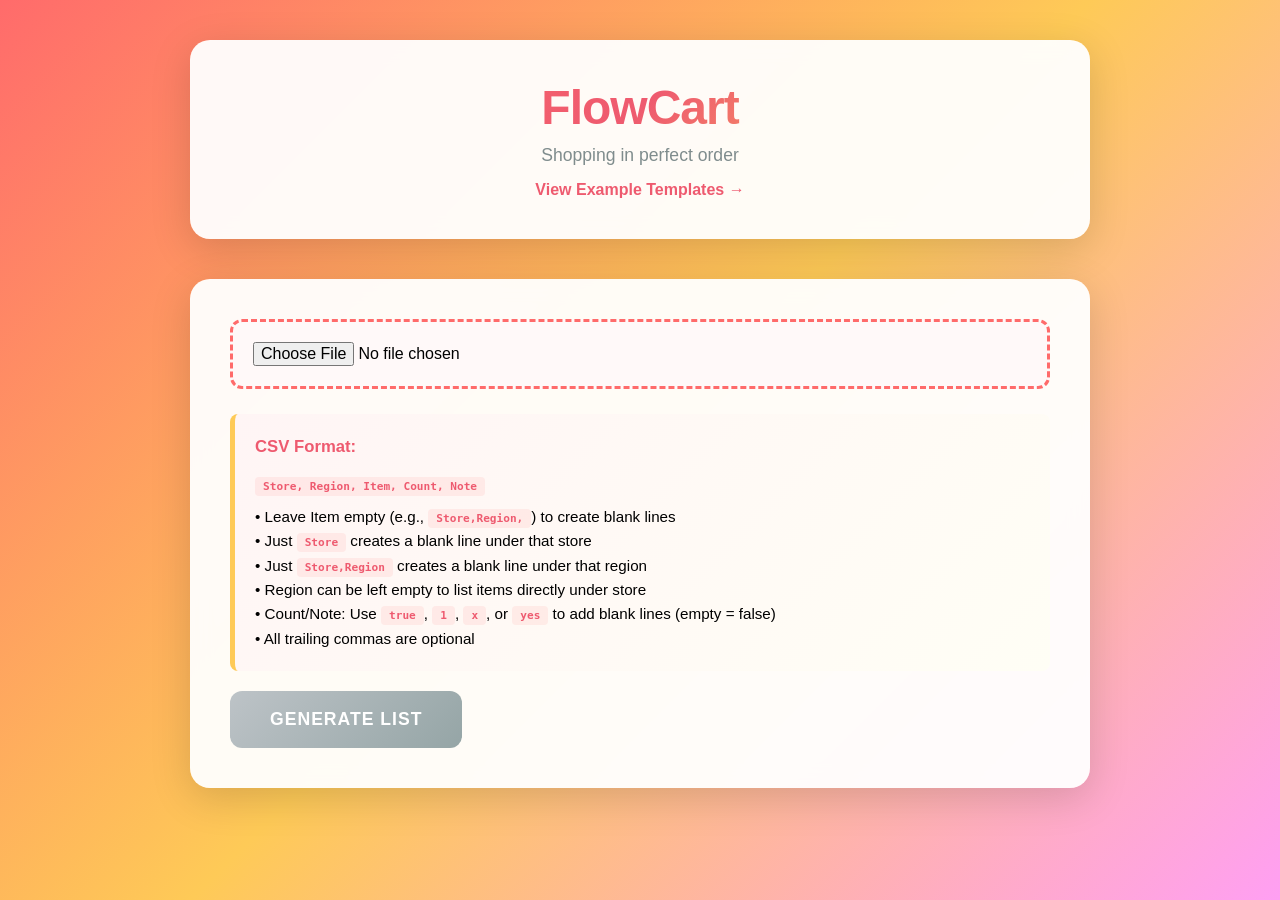
<file: index.html>
<!DOCTYPE html>
<html lang="en">
<head>
  <meta charset="UTF-8">
  <meta name="viewport" content="width=device-width, initial-scale=1.0">
  <title>FlowCart - Grocery List Generator</title>
  <meta name="description" content="Generate printable, store-organized grocery lists from simple CSV files. Shop in perfect order.">
  <link rel="icon" type="image/svg+xml" href="favicon.svg">
  <link rel="stylesheet" href="css/common.css">
  <link rel="stylesheet" href="css/grocery-list.css">
</head>
<body>
  <div class="container">
    <header>
      <h1>FlowCart</h1>
      <div class="subtitle">Shopping in perfect order</div>
      <a href="gallery.html" style="display: inline-block; margin-top: 15px; color: #ee5a6f; text-decoration: none; font-weight: 600; font-size: 1em; transition: all 0.3s ease;">View Example Templates →</a>
    </header>

    <div class="upload-section">
      <div class="file-input-wrapper">
        <input type="file" id="csvFile" accept=".csv" />
      </div>

      <div class="instructions">
        <h3>CSV Format:</h3>
        <p><code>Store, Region, Item, Count, Note</code></p>
        <p style="margin-top: 8px;">
          • Leave Item empty (e.g., <code>Store,Region,</code>) to create blank lines<br>
          • Just <code>Store</code> creates a blank line under that store<br>
          • Just <code>Store,Region</code> creates a blank line under that region<br>
          • Region can be left empty to list items directly under store<br>
          • Count/Note: Use <code>true</code>, <code>1</code>, <code>x</code>, or <code>yes</code> to add blank lines (empty = false)<br>
          • All trailing commas are optional
        </p>
      </div>

      <button id="generateBtn" disabled>Generate List</button>
      <div id="error" class="error" style="display: none;"></div>
    </div>

    <div id="preview"></div>
  </div>

  <script src="js/shared.js"></script>
  <script src="js/grocery-list.js"></script>
</body>
</html>
</file>
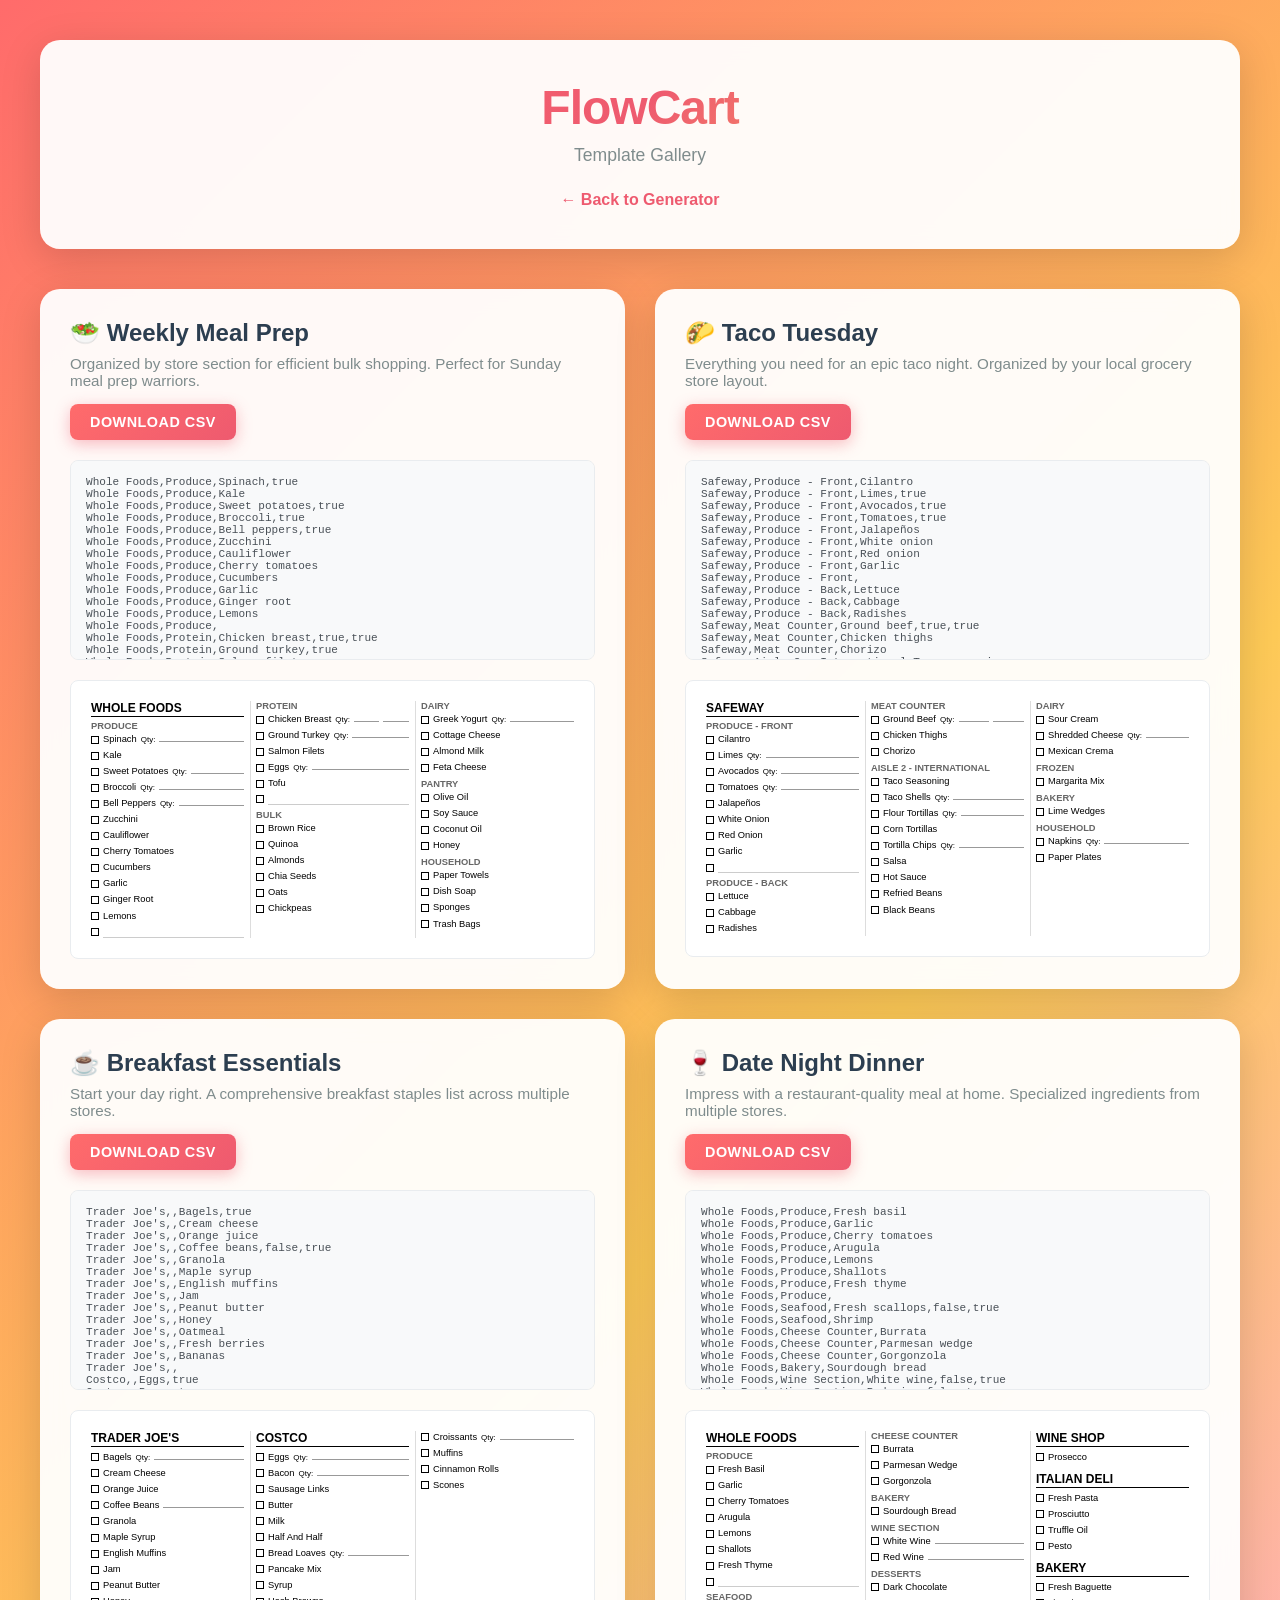
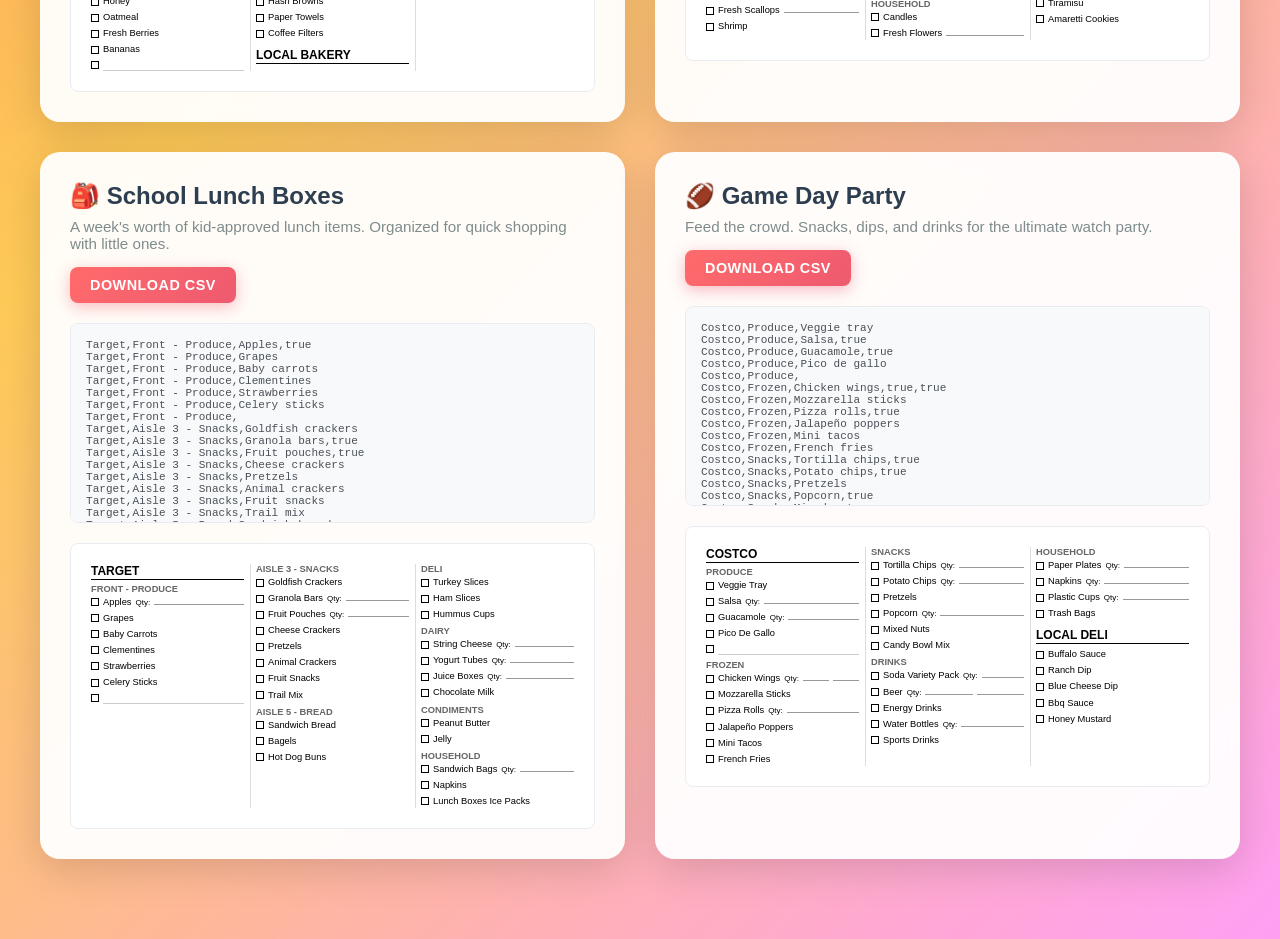
<file: gallery.html>
<!DOCTYPE html>
<html lang="en">
<head>
  <meta charset="UTF-8">
  <meta name="viewport" content="width=device-width, initial-scale=1.0">
  <title>FlowCart - Template Gallery</title>
  <meta name="description" content="Browse example grocery list templates for FlowCart. Download CSVs and start shopping in perfect order.">
  <link rel="icon" type="image/svg+xml" href="favicon.svg">
  <link rel="stylesheet" href="css/common.css">
  <link rel="stylesheet" href="css/gallery.css">
</head>
<body>
  <div class="container">
    <header>
      <h1>FlowCart</h1>
      <div class="subtitle">Template Gallery</div>
      <a href="/" class="back-link">← Back to Generator</a>
    </header>

    <div class="gallery">
      <!-- Template 1: Weekly Meal Prep -->
      <div class="template-card">
        <div class="template-header">
          <div class="template-title">🥗 Weekly Meal Prep</div>
          <div class="template-description">Organized by store section for efficient bulk shopping. Perfect for Sunday meal prep warriors.</div>
          <button class="download-btn" onclick="downloadCSV('weekly-meal-prep')">Download CSV</button>
        </div>

        <div class="csv-preview">
          <pre id="csv-weekly-meal-prep"></pre>
        </div>

        <div class="list-preview" id="preview-weekly-meal-prep"></div>
      </div>

      <!-- Template 2: Taco Tuesday -->
      <div class="template-card">
        <div class="template-header">
          <div class="template-title">🌮 Taco Tuesday</div>
          <div class="template-description">Everything you need for an epic taco night. Organized by your local grocery store layout.</div>
          <button class="download-btn" onclick="downloadCSV('taco-tuesday')">Download CSV</button>
        </div>

        <div class="csv-preview">
          <pre id="csv-taco-tuesday"></pre>
        </div>

        <div class="list-preview" id="preview-taco-tuesday"></div>
      </div>

      <!-- Template 3: Breakfast Essentials -->
      <div class="template-card">
        <div class="template-header">
          <div class="template-title">☕ Breakfast Essentials</div>
          <div class="template-description">Start your day right. A comprehensive breakfast staples list across multiple stores.</div>
          <button class="download-btn" onclick="downloadCSV('breakfast-essentials')">Download CSV</button>
        </div>

        <div class="csv-preview">
          <pre id="csv-breakfast-essentials"></pre>
        </div>

        <div class="list-preview" id="preview-breakfast-essentials"></div>
      </div>

      <!-- Template 4: Date Night -->
      <div class="template-card">
        <div class="template-header">
          <div class="template-title">🍷 Date Night Dinner</div>
          <div class="template-description">Impress with a restaurant-quality meal at home. Specialized ingredients from multiple stores.</div>
          <button class="download-btn" onclick="downloadCSV('date-night')">Download CSV</button>
        </div>

        <div class="csv-preview">
          <pre id="csv-date-night"></pre>
        </div>

        <div class="list-preview" id="preview-date-night"></div>
      </div>

      <!-- Template 5: Kids' Lunch Boxes -->
      <div class="template-card">
        <div class="template-header">
          <div class="template-title">🎒 School Lunch Boxes</div>
          <div class="template-description">A week's worth of kid-approved lunch items. Organized for quick shopping with little ones.</div>
          <button class="download-btn" onclick="downloadCSV('kids-lunch')">Download CSV</button>
        </div>

        <div class="csv-preview">
          <pre id="csv-kids-lunch"></pre>
        </div>

        <div class="list-preview" id="preview-kids-lunch"></div>
      </div>

      <!-- Template 6: Game Day Party -->
      <div class="template-card">
        <div class="template-header">
          <div class="template-title">🏈 Game Day Party</div>
          <div class="template-description">Feed the crowd. Snacks, dips, and drinks for the ultimate watch party.</div>
          <button class="download-btn" onclick="downloadCSV('game-day')">Download CSV</button>
        </div>

        <div class="csv-preview">
          <pre id="csv-game-day"></pre>
        </div>

        <div class="list-preview" id="preview-game-day"></div>
      </div>
    </div>
  </div>

  <script src="js/shared.js"></script>
  <script src="js/gallery.js"></script>
</body>
</html>
</file>
<file: css/common.css>
* {
  margin: 0;
  padding: 0;
  box-sizing: border-box;
}

body {
  font-family: -apple-system, BlinkMacSystemFont, 'Segoe UI', 'Arial', sans-serif;
  background: linear-gradient(135deg, #ff6b6b 0%, #feca57 50%, #ff9ff3 100%);
  min-height: 100vh;
  padding: 40px 20px;
}

header {
  text-align: center;
  margin-bottom: 40px;
  padding: 40px 30px;
  background: rgba(255, 255, 255, 0.95);
  color: #2c3e50;
  border-radius: 20px;
  box-shadow: 0 10px 40px rgba(0, 0, 0, 0.15);
  backdrop-filter: blur(10px);
}

h1 {
  font-size: 3em;
  font-weight: 700;
  letter-spacing: -1px;
  background: linear-gradient(135deg, #ff6b6b, #ee5a6f, #feca57);
  -webkit-background-clip: text;
  -webkit-text-fill-color: transparent;
  background-clip: text;
  margin-bottom: 10px;
}

.subtitle {
  font-size: 1.1em;
  color: #7f8c8d;
  font-weight: 400;
}

.store-section {
  margin-bottom: 8px;
}

.store-header {
  font-weight: bold;
  text-transform: uppercase;
  border-bottom: 1.5px solid #000;
  padding-bottom: 1px;
  margin-bottom: 4px;
}

.region-section {
  margin-bottom: 5px;
  break-inside: avoid;
}

.region-header {
  font-weight: bold;
  text-transform: uppercase;
  color: #666;
  margin-bottom: 2px;
}

.item {
  display: flex;
  align-items: center;
  margin-bottom: 3px;
  line-height: 1.4;
  break-inside: avoid;
}

.checkbox {
  width: 8px;
  height: 8px;
  border: 1px solid #000;
  margin-right: 4px;
  flex-shrink: 0;
}

.item-content {
  flex: 1;
  display: flex;
  align-items: baseline;
}

.item-name {
  font-weight: normal;
  color: #000;
}

.item-count {
  flex: 1;
  margin-left: 4px;
  height: 9px;
  min-width: 20px;
}

.item-note {
  flex: 1;
  margin-left: 4px;
  height: 9px;
  min-width: 20px;
}

.blank-item {
  border-bottom: 1px solid #ccc;
  min-height: 12px;
}
</file>
<file: css/grocery-list.css>
.container {
  max-width: 900px;
  margin: 0 auto;
}

.store-header {
  font-size: 8.5pt;
  letter-spacing: 0.3px;
}

.region-header {
  font-size: 6.5pt;
  letter-spacing: 0.2px;
}

.region-section {
  page-break-inside: avoid;
}

.item {
  font-size: 6.5pt;
  page-break-inside: avoid;
}

.item-name {
  flex-shrink: 0;
}

.item-count {
  border-bottom: 1px solid #ccc;
}

.item-note {
  border-bottom: 1px solid #ccc;
}

.upload-section {
  background: rgba(255, 255, 255, 0.95);
  padding: 40px;
  border-radius: 20px;
  box-shadow: 0 10px 40px rgba(0, 0, 0, 0.15);
  margin-bottom: 30px;
  backdrop-filter: blur(10px);
}

.file-input-wrapper {
  position: relative;
  display: inline-block;
  width: 100%;
}

input[type="file"] {
  width: 100%;
  padding: 20px;
  border: 3px dashed #ff6b6b;
  border-radius: 12px;
  cursor: pointer;
  font-family: -apple-system, BlinkMacSystemFont, 'Segoe UI', 'Arial', sans-serif;
  font-size: 1em;
  background: #fff9f9;
  transition: all 0.3s ease;
}

input[type="file"]:hover {
  border-color: #ee5a6f;
  background: #fff;
  transform: scale(1.01);
}

.instructions {
  margin-top: 25px;
  padding: 20px;
  background: linear-gradient(135deg, #fff5f5, #fffef5);
  border-left: 5px solid #feca57;
  border-radius: 8px;
  font-size: 0.95em;
  line-height: 1.6;
}

.instructions h3 {
  margin-bottom: 12px;
  color: #ee5a6f;
  font-size: 1.1em;
}

.instructions code {
  background: rgba(255, 107, 107, 0.1);
  padding: 3px 8px;
  border-radius: 4px;
  font-size: 0.9em;
  color: #ee5a6f;
  font-weight: 600;
}

button {
  background: linear-gradient(135deg, #ff6b6b, #ee5a6f);
  color: white;
  border: none;
  padding: 18px 40px;
  font-size: 1.1em;
  font-family: -apple-system, BlinkMacSystemFont, 'Segoe UI', 'Arial', sans-serif;
  font-weight: 600;
  cursor: pointer;
  border-radius: 12px;
  text-transform: uppercase;
  letter-spacing: 1px;
  margin-top: 20px;
  box-shadow: 0 4px 15px rgba(238, 90, 111, 0.4);
  transition: all 0.3s ease;
}

button:hover {
  background: linear-gradient(135deg, #ee5a6f, #d63447);
  transform: translateY(-2px);
  box-shadow: 0 6px 25px rgba(238, 90, 111, 0.5);
}

button:active {
  transform: translateY(0);
}

button:disabled {
  background: linear-gradient(135deg, #bdc3c7, #95a5a6);
  cursor: not-allowed;
  box-shadow: none;
  transform: none;
}

/* Print Styles */
@media print {
  @page {
    size: landscape;
    margin: 0.15in;
  }

  body {
    background: white;
    padding: 0;
    margin: 0;
  }

  .container {
    max-width: 100%;
  }

  header, .upload-section, button {
    display: none;
  }

  .print-list {
    display: inline-block !important;
    width: 49%;
    vertical-align: top;
    page-break-inside: avoid;
  }

  .print-list:nth-of-type(2n) {
    margin-left: 2%;
  }
}

.print-list {
  display: none;
  background: white;
  padding: 8px;
  font-size: 6.5pt;
  font-family: -apple-system, BlinkMacSystemFont, 'Segoe UI', 'Arial', sans-serif;
  columns: 3;
  column-gap: 10px;
  column-rule: 1px solid #ddd;
}

.print-list.preview {
  display: block;
  border: 2px solid #2a4a3e;
  margin-bottom: 20px;
}

.error {
  background: #ffe5e5;
  border: 2px solid #ff6b6b;
  padding: 20px;
  border-radius: 12px;
  color: #c0392b;
  margin-top: 20px;
  box-shadow: 0 4px 15px rgba(255, 107, 107, 0.2);
}
</file>
<file: css/gallery.css>
.container {
  max-width: 1200px;
  margin: 0 auto;
}

.subtitle {
  margin-bottom: 15px;
}

.store-header {
  font-size: 9pt;
}

.region-header {
  font-size: 7pt;
}

.item {
  font-size: 7pt;
}

.item-count {
  border-bottom: 1px solid #999;
}

.item-note {
  border-bottom: 1px solid #999;
}

.back-link {
  display: inline-block;
  margin-top: 10px;
  color: #ee5a6f;
  text-decoration: none;
  font-weight: 600;
  font-size: 1em;
  transition: all 0.3s ease;
}

.back-link:hover {
  color: #d63447;
  transform: translateX(-3px);
}

.gallery {
  display: grid;
  grid-template-columns: repeat(auto-fit, minmax(500px, 1fr));
  gap: 30px;
  margin-bottom: 40px;
}

.template-card {
  background: rgba(255, 255, 255, 0.95);
  border-radius: 20px;
  padding: 30px;
  box-shadow: 0 10px 40px rgba(0, 0, 0, 0.15);
  backdrop-filter: blur(10px);
}

.template-header {
  margin-bottom: 20px;
}

.template-title {
  font-size: 1.5em;
  font-weight: 700;
  color: #2c3e50;
  margin-bottom: 8px;
}

.template-description {
  color: #7f8c8d;
  font-size: 0.95em;
  margin-bottom: 15px;
}

.download-btn {
  background: linear-gradient(135deg, #ff6b6b, #ee5a6f);
  color: white;
  border: none;
  padding: 10px 20px;
  font-size: 0.9em;
  font-family: -apple-system, BlinkMacSystemFont, 'Segoe UI', 'Arial', sans-serif;
  font-weight: 600;
  cursor: pointer;
  border-radius: 8px;
  text-transform: uppercase;
  letter-spacing: 0.5px;
  box-shadow: 0 4px 15px rgba(238, 90, 111, 0.4);
  transition: all 0.3s ease;
  text-decoration: none;
  display: inline-block;
}

.download-btn:hover {
  background: linear-gradient(135deg, #ee5a6f, #d63447);
  transform: translateY(-2px);
  box-shadow: 0 6px 25px rgba(238, 90, 111, 0.5);
}

.csv-preview {
  background: #f8f9fa;
  border: 1px solid #e9ecef;
  border-radius: 8px;
  padding: 15px;
  margin: 15px 0;
  font-family: 'Courier New', monospace;
  font-size: 0.85em;
  overflow-x: auto;
  max-height: 200px;
  overflow-y: auto;
}

.csv-preview pre {
  margin: 0;
  white-space: pre;
  color: #495057;
}

.list-preview {
  margin-top: 20px;
  padding: 20px;
  background: white;
  border-radius: 8px;
  border: 1px solid #e9ecef;
  font-size: 7pt;
  columns: 3;
  column-gap: 12px;
  column-rule: 1px solid #ddd;
}
</file>
